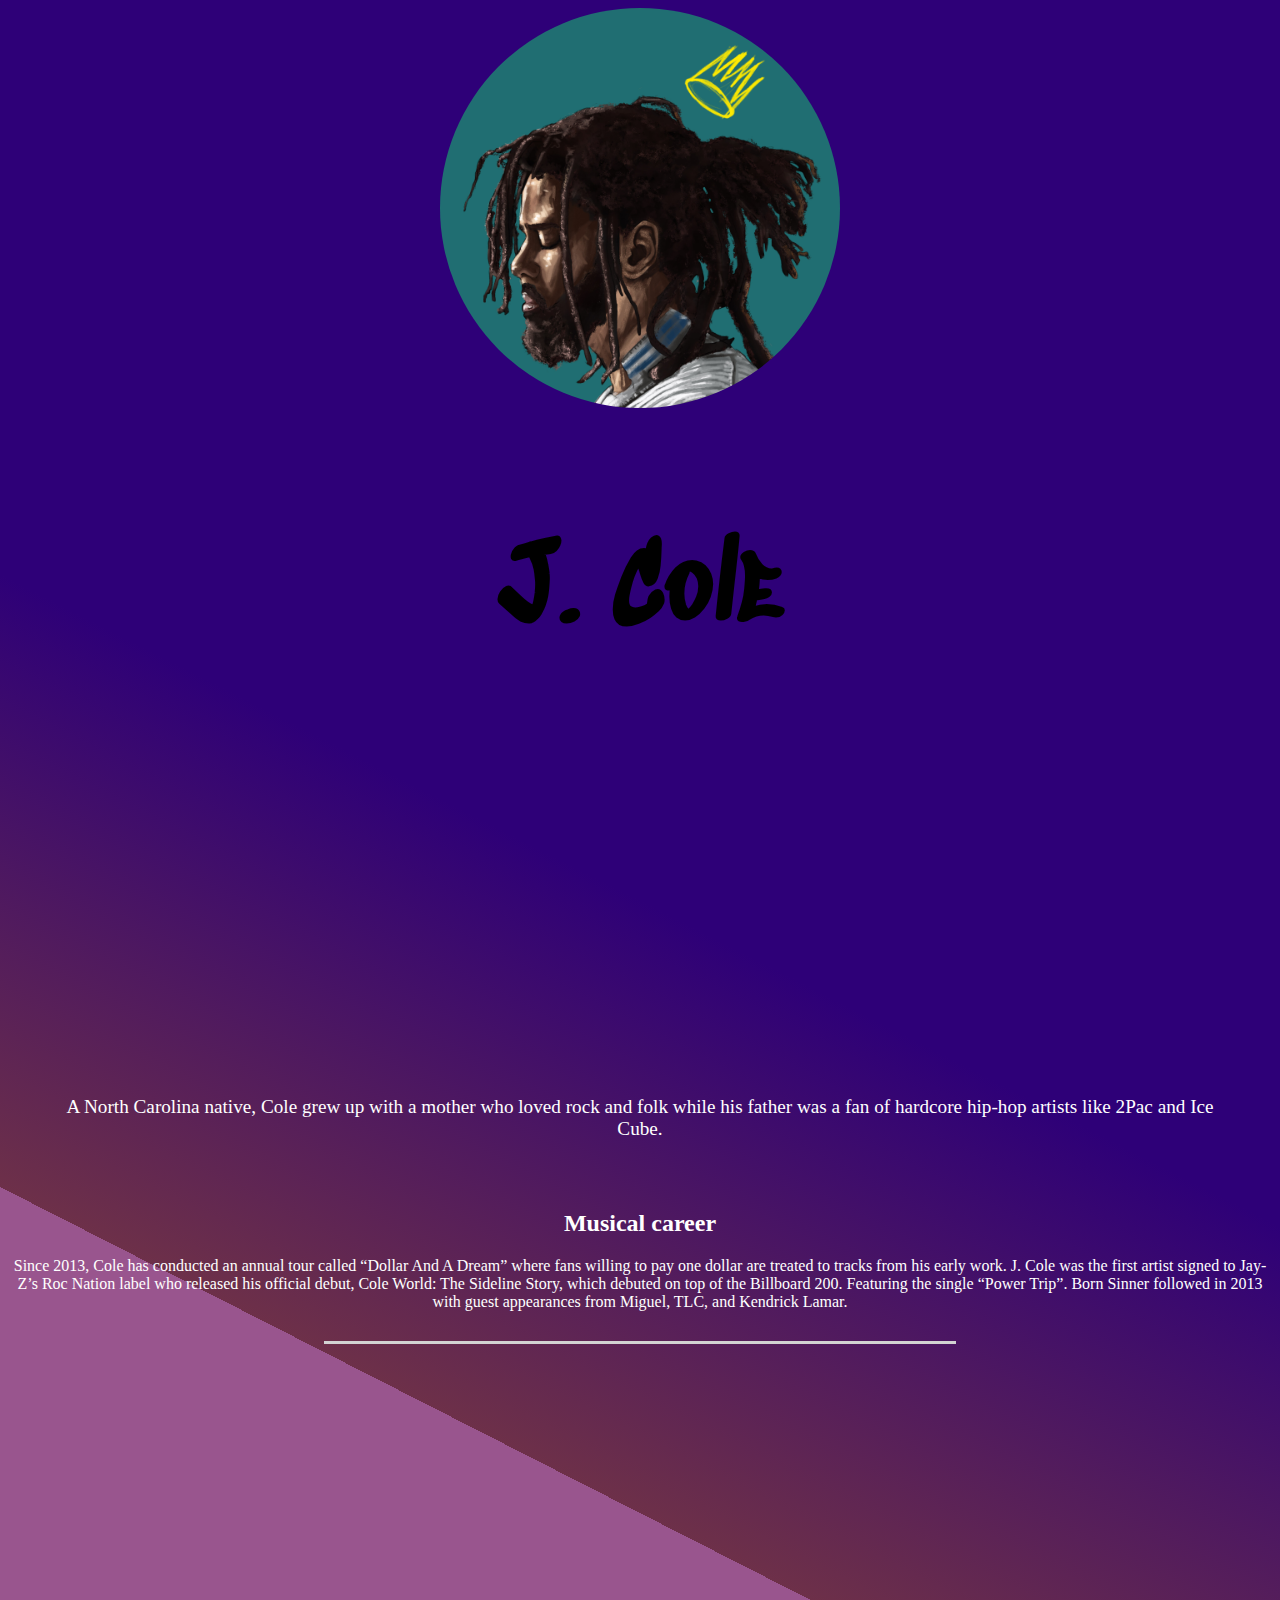
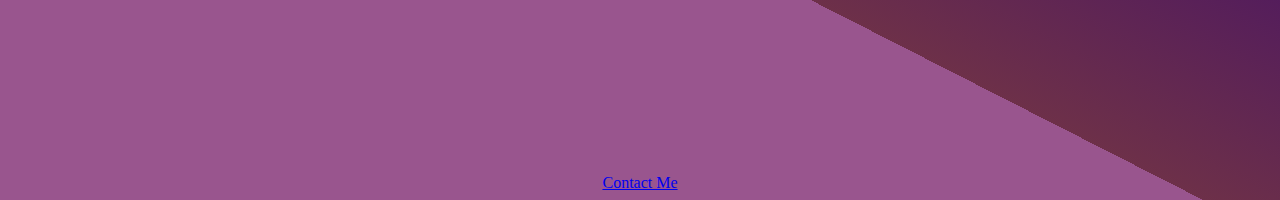
<file: INDEX.HTML>
<!DOCTYPE html>
<html lang="en">
<head>
    <meta charset="UTF-8" />
    <meta http-equiv="X-UA-Compatible" content="IE=edge" />
    <meta name="viewport" content="width=device-width, initial-scale=1.0" />
    <link rel="stylesheet" href="./STYLE/STYLE.CSS" />
    <link href="https://fonts.googleapis.com/css2?family=Sedgwick+Ave+Display&display=swap" rel="stylesheet">
    <link rel="stylesheet" href="./img/">

    <title>J COLE FAN-PAGE.</title>

</head>
<body>
  
  <section class="img"><img src="contactForm.html/dre-thyssen-jcole.jpg" alt="King Cole"></section>
    
  <section class="sec1">
    
    <div class="heading"><h1>J. Cole</h1></div></section>
  
  
    <section class="intro">
      
        <p1> A North Carolina native, Cole grew up with a mother who loved rock and folk while his father was a fan of hardcore hip-hop artists like 2Pac and Ice Cube. </p1></section>
   
    <section>   <div><h2>Musical career</h2></div></section> 
       
    <div><p2> Since 2013, Cole has conducted an annual tour called “Dollar And A Dream” where fans willing to pay one dollar are treated to tracks from his early work. 
        J. Cole was the first artist signed to Jay-Z’s Roc Nation label who released his official debut, Cole World: The Sideline Story, which debuted on top of the Billboard 200. Featuring the single “Power Trip”. Born Sinner followed in 2013 with guest appearances from Miguel, TLC, and Kendrick Lamar. </p2></div>
        
    
    
    
    <div class="border"></div>
    
    

    
    
    
    
    
    
    <a href="./contactForm.html" target="_blank">Contact Me</a>



    


   
</body>
</html>
</file>
<file: STYLE/STYLE.CSS>
body{
    
    background:linear-gradient(27deg, rgb(153,85,142) 25%  ,rgb(109,48,73) 25% , rgb(46,0,120) 50% );
    /* background-repeat: no repeat; */
    /* background:linear-gradient(27deg, rgb(237, 5, 40) 0%, rgb(226, 223, 11) 100%); */
    text-align: center;
    color: white;
    font-family: Georgia, 'Times New Roman', Times, serif;
    font-size: l;
    min-height: 100vh;
   
    align-content: center;
    display: flex;
    flex-direction: column;
    align-items: center;

    
}

img{ width: 400px;
    height: 400px;
    border-radius: 999px;
   
    }
  


 h1{
    text-align: center;
    font-family: 'Sedgwick Ave Display', cursive;
    font-size: 100px;

    font-style: "bold";
    color: black;
    border-radius: 999px;
    background-image: url(https://www.google.com/url?sa=i&url=https%3A%2F%2Fwww.pxfuel.com%2Fen%2Fquery%3Fq%3Dj%2Bcole%2Bart&psig=AOvVaw13m74J_IVj34KdxisYv7YH&ust=1682085904231000&source=images&cd=vfe&ved=0CBEQjRxqFwoTCKjc8LfQuP4CFQAAAAAdAAAAABAE) ;
   height: 400px;
   width: 400px;
   background-repeat: no-repeat;
   
    padding: 50px;
   
 }

.intro{
    padding: 50px;
    font-size: larger;
    
    
}





 
 
 .border{
    border-top: lightgrey solid;
    height: 400px;
    width: 50%;
    margin: 30px 0;
    border-style:  center;
 }
</file>
